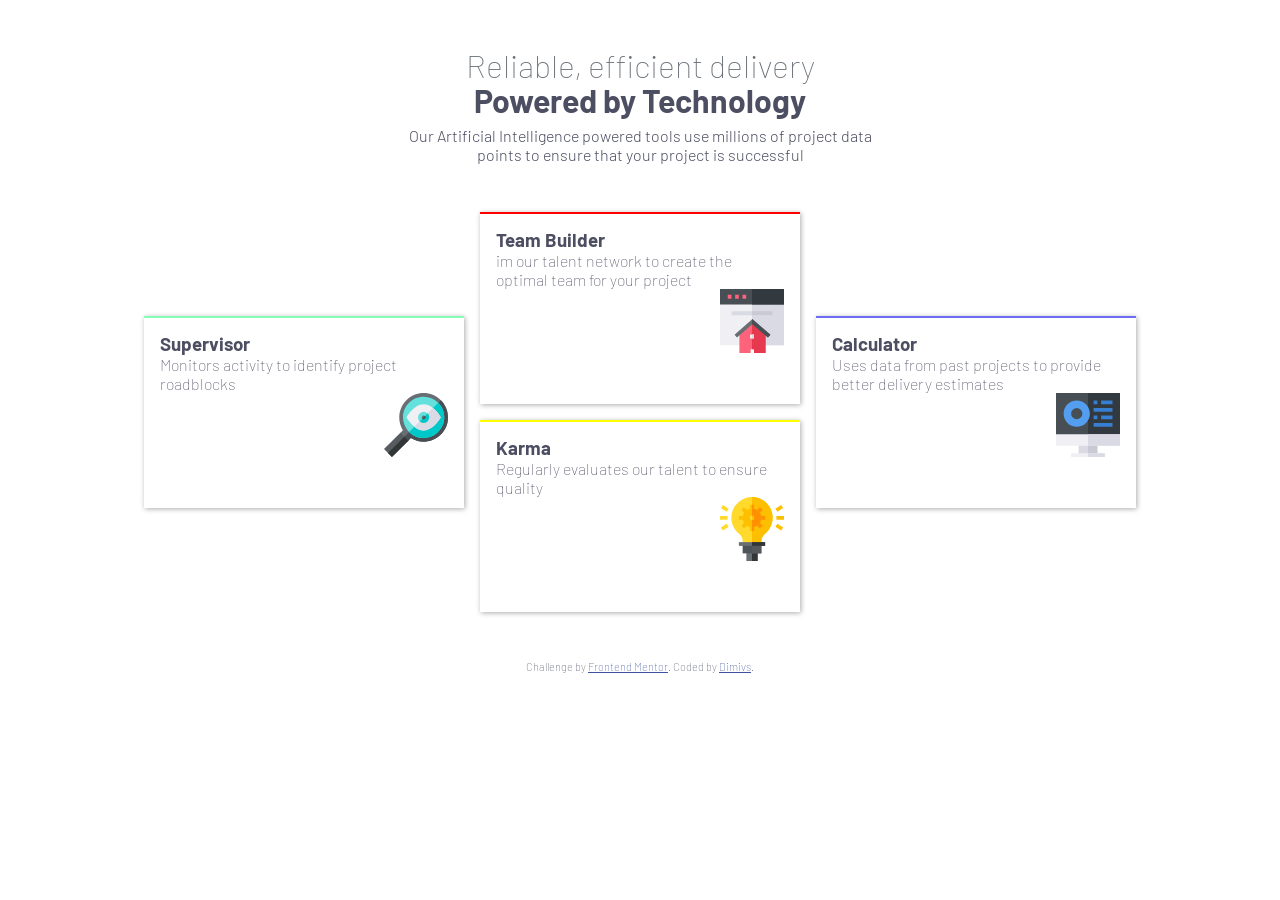
<file: index.html>
<!DOCTYPE html>
<html lang="en">

<head>
  <meta charset="UTF-8">
  <meta name="viewport" content="width=device-width, initial-scale=1.0">
  <!-- displays site properly based on user's device -->

  <link rel="icon" type="image/png" sizes="32x32" href="./images/favicon-32x32.png">

  <link rel="stylesheet" href="style.css">

  <title>Frontend Mentor | Four card feature section</title>

</head>

<body>
  <main>
    <header>
      <h1 class="title">Reliable, efficient delivery</h1>
      <h2>Powered by Technology</h2>
      <p class="text-title">
        Our Artificial Intelligence powered tools use millions of project data points
        to ensure that your project is successful
      </p>
    </header>
  
    <div class="conteiner-main">
      <section class="col1 col">
        <div class="supervisor card">
          <h3>Supervisor</h3>
          <p>Monitors activity to identify project roadblocks</p>
          <img src="images/icon-supervisor.svg" alt="sipervisor icon" class="icon iconsupervisor">
        </div>
      </section>
      <section class="col2 col">
          <div class="builder card">
            <h3>Team Builder</h3>
            <p>im our talent network to create the optimal team for your project</p>
            <img src="images/icon-team-builder.svg" alt="builder icon" class="icon iconbuider">
          </div>
        
          <div class="karma card">
            <h3>Karma</h3>
            <p>Regularly evaluates our talent to ensure quality</p>
            <img src="images/icon-karma.svg" alt="karma icon" class="icon iconkarma">
          </div>
        </section>
      <section class="col3 col">
        <div class="calculator card">
          <h3>Calculator</h3>
          <p>Uses data from past projects to provide better delivery estimates</p>
          <img src="images/icon-calculator.svg" alt="calculator icon" class="icon iconcalculator" >
        </div>
      </section>
    </div>
  </main>

  <footer>
    <p class="attribution">
      Challenge by <a href="https://www.frontendmentor.io?ref=challenge" target="_blank">Frontend Mentor</a>.
      Coded by <a href="#">Dimivs</a>.
    </p>
  </footer>
</body>

</html>
</file>
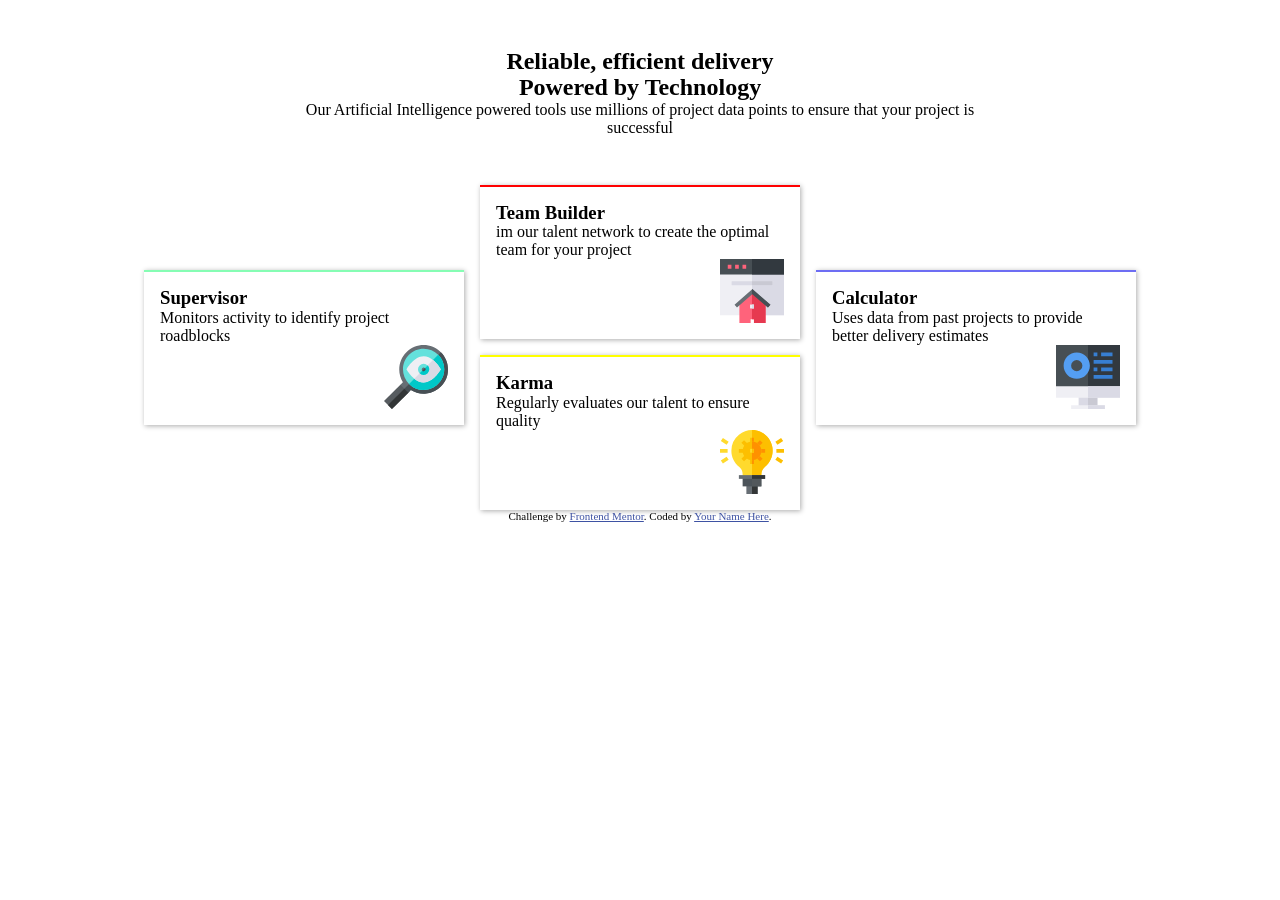
<file: four-card-feature-section-master/index.html>
<!DOCTYPE html>
<html lang="en">

<head>
  <meta charset="UTF-8">
  <meta name="viewport" content="width=device-width, initial-scale=1.0">
  <!-- displays site properly based on user's device -->

  <link rel="icon" type="image/png" sizes="32x32" href="./images/favicon-32x32.png">

  <link rel="stylesheet" href="style.css">

  <title>Frontend Mentor | Four card feature section</title>

</head>

<body>
  <main>
    <header>
      <h2>Reliable, efficient delivery</h2>
      <h2>Powered by Technology</h2>
      <p>
        Our Artificial Intelligence powered tools use millions of project data points
        to ensure that your project is successful
      </p>
    </header>
  
    <div class="conteiner-main">
      <section class="col1 col">
        <div class="supervisor card">
          <h3>Supervisor</h3>
          <p>Monitors activity to identify project roadblocks</p>
          <img src="images/icon-supervisor.svg" alt="sipervisor icon" class="icon iconsupervisor">
        </div>
      </section>
      <section class="col2 col">
          <div class="builder card">
            <h3>Team Builder</h3>
            <P>im our talent network to create the optimal team for your project</P>
            <img src="images/icon-team-builder.svg" alt="builder icon" class="icon iconbuider">
          </div>
        
          <div class="karma card">
            <h3>Karma</h3>
            <p>Regularly evaluates our talent to ensure quality</p>
            <img src="images/icon-karma.svg" alt="karma icon" class="icon iconkarma">
          </div>
        </section>
      <section class="col3 col">
        <div class="calculator card">
          <h3>Calculator</h3>
          <p>Uses data from past projects to provide better delivery estimates</p>
          <img src="images/icon-calculator.svg" alt="calculator icon" class="icon iconcalculator" >
        </div>
      </section>
    </div>
  </main>

  <footer>
    <p class="attribution">
      Challenge by <a href="https://www.frontendmentor.io?ref=challenge" target="_blank">Frontend Mentor</a>.
      Coded by <a href="#">Your Name Here</a>.
    </p>
  </footer>
</body>

</html>
</file>
<file: style.css>
@charset "UTF-8";

@import url('https://fonts.googleapis.com/css2?family=Barlow:ital,wght@0,100;0,200;0,300;0,400;0,500;0,600;0,700;0,800;0,900;1,100;1,200;1,300;1,400;1,500;1,600;1,700;1,800;1,900&family=Fraunces:ital,opsz,wght@0,9..144,100..900;1,9..144,100..900&family=Montserrat:ital,wght@0,100..900;1,100..900&display=swap');

.attribution {
    font-size: 11px;
    text-align: center;
  }

  .attribution a {
    color: hsl(228, 45%, 44%);
  }

  *,
  *::before,
  *::after {
    box-sizing: border-box;
  }
  body, h1, h2, h3, h4, p,
figure, blockquote, dl, dd {
  margin-block-end: 0;
  margin: 0;
}

h1, h2, h3, h4,
button, input, label {
  line-height: 1.1;
}

h1, h2,
h3, h4 {
  text-wrap: balance;
}


body{
  font-family: 'Barlow';
  font-weight: 100;
  color: hsl(234, 12%, 34%);
}

h2{
  font-size: 2rem;
}

.title{
color: hsl(212, 6%, 44%);
font-weight: 100;
font-size: 2rem;
}

.text-title{
  font-size: 1rem;
  max-width: 30rem;
  font-weight: 300;
  margin: auto;
  margin-top: 0.5rem;
}

main{
  width: 95%;
  margin: auto;
}

header{
  text-align: center;
  width: 60%;
  margin: auto;
  margin-top: 3rem;
  margin-bottom: 3rem;
  
}
.conteiner-main{
  display: flex;
  justify-content: center;
  align-items: center;
  gap: 1rem;
  flex-wrap: wrap;
  margin-bottom: 3rem;
  
}

.col{
  display: flex;
  flex-direction: column;
  justify-content: center;
  align-items: stretch;
  flex:1;
  max-width: 20rem;
  min-width: 15rem;
}

.card{
  min-height: 12rem;
  background-color: white;
  display: flex;
  flex-direction: column;
  box-shadow: 1px 1px 5px rgba(0, 0, 0, 0.329);
  padding: 1rem;
  border-top: 2px solid;   
}

.supervisor{
  border-top: 2px solid rgb(134, 253, 180);

}

.builder{
  border-top: 2px solid red;

}
.karma{
  margin-top: 1rem;
  border-top: 2px solid yellow;
}

.calculator{
  border-top: 2px solid rgb(109, 109, 243);
}

.icon{
  align-self: flex-end;
}
</file>
<file: four-card-feature-section-master/style.css>
@charset "UTF-8";



.attribution {
    font-size: 11px;
    text-align: center;
  }

  .attribution a {
    color: hsl(228, 45%, 44%);
  }

  *,
  *::before,
  *::after {
    box-sizing: border-box;
  }
  body, h1, h2, h3, h4, p,
figure, blockquote, dl, dd {
  margin-block-end: 0;
  margin: 0;
}

h1, h2, h3, h4,
button, input, label {
  line-height: 1.1;
}

h1, h2,
h3, h4 {
  text-wrap: balance;
}


  main{
    width: 95%;
    margin: auto;
  }

  header{
    text-align: center;
    width: 60%;
    margin: auto;
    margin-top: 3rem;
    margin-bottom: 3rem;

   
    
  }
  .conteiner-main{
    display: flex;
    justify-content: center;
    align-items: center;
    gap: 1rem;
    flex-wrap: wrap;
    
  }

  .col{
    min-width: 15rem;
    max-width: 20rem;
    flex: 1;
  }
  .card{
    width: auto;
    background-color: white;
    display: flex;
    flex-direction: column;
    align-items: flex-start;
    box-shadow: 1px 1px 5px rgba(0, 0, 0, 0.329);
    padding: 1rem;
    border-top: 2px solid;   
  }

  .supervisor{
    border-top: 2px solid rgb(134, 253, 180)

  }

  .builder{
    border-top: 2px solid red;

  }
  .karma{
    margin-top: 1rem;
    border-top: 2px solid yellow;
  }

  .calculator{
    border-top: 2px solid rgb(109, 109, 243);
  }

  .icon{
    align-self: flex-end;
  }
</file>
